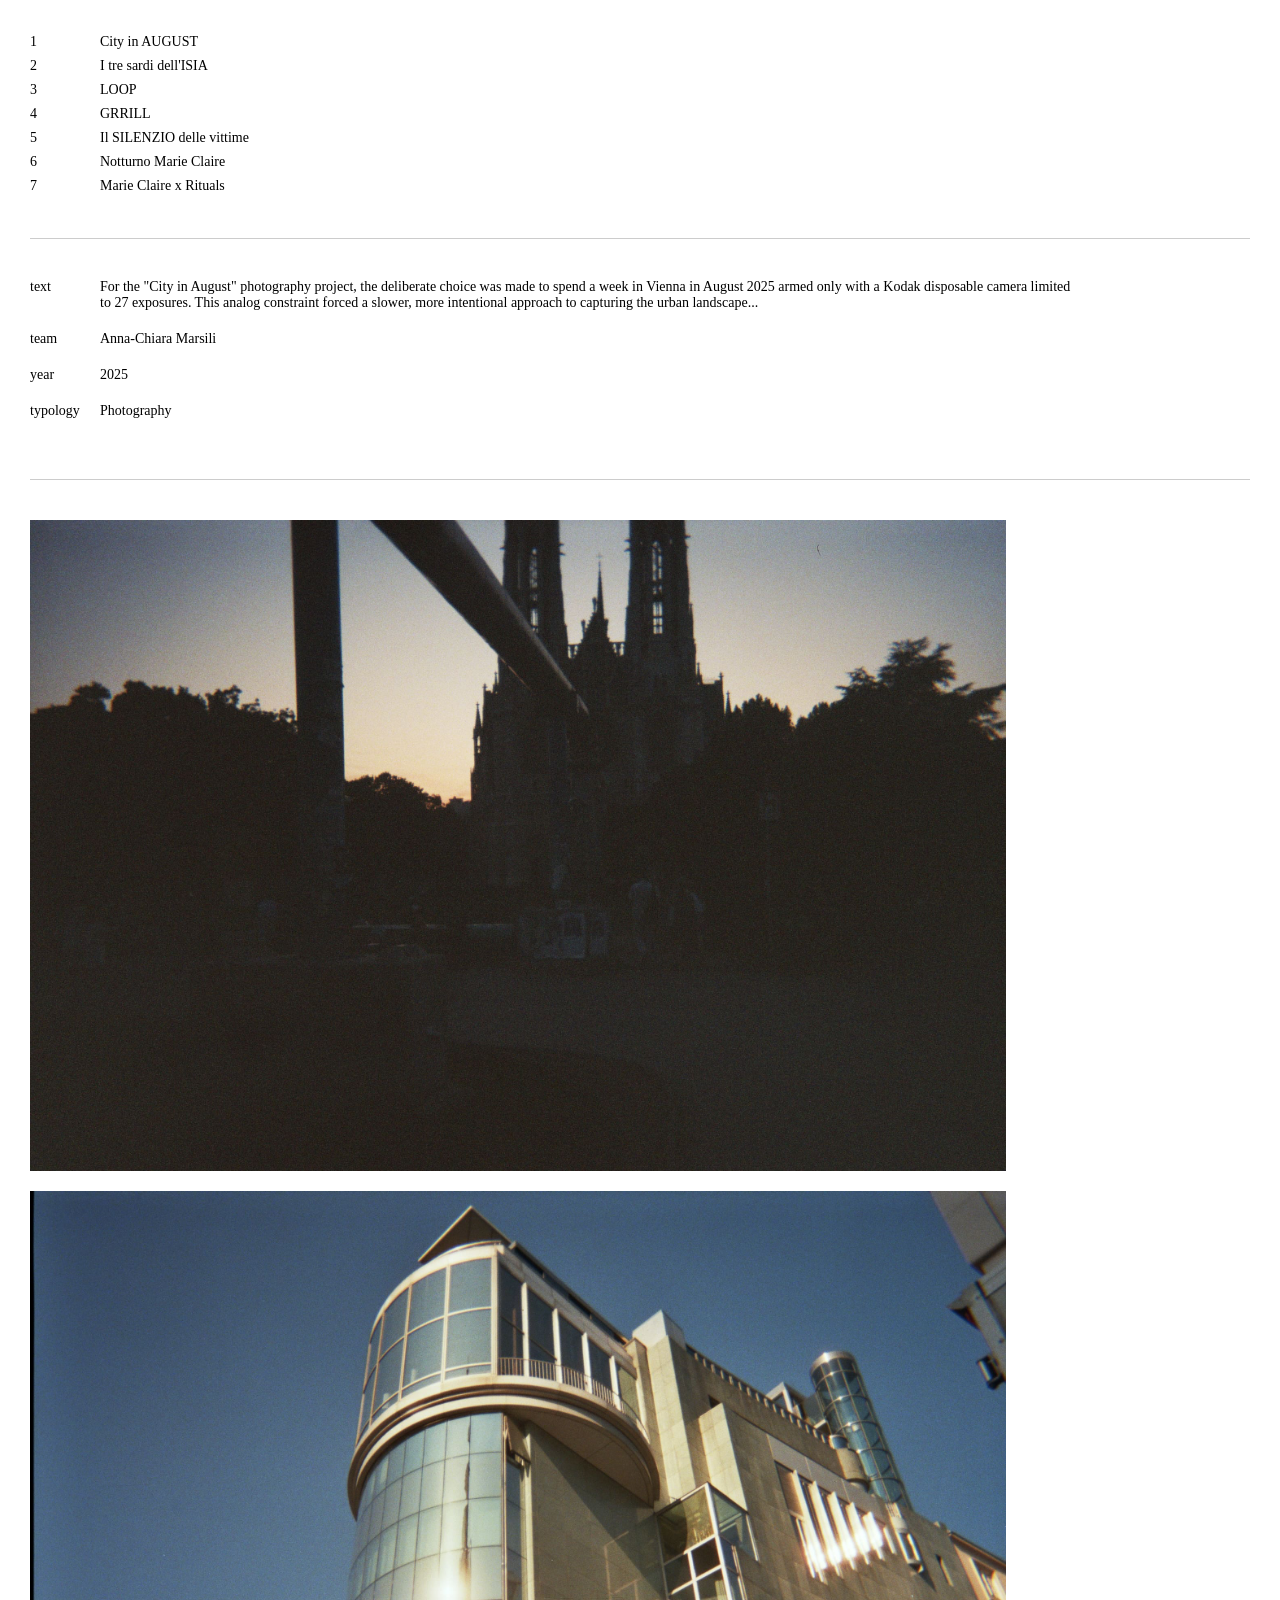
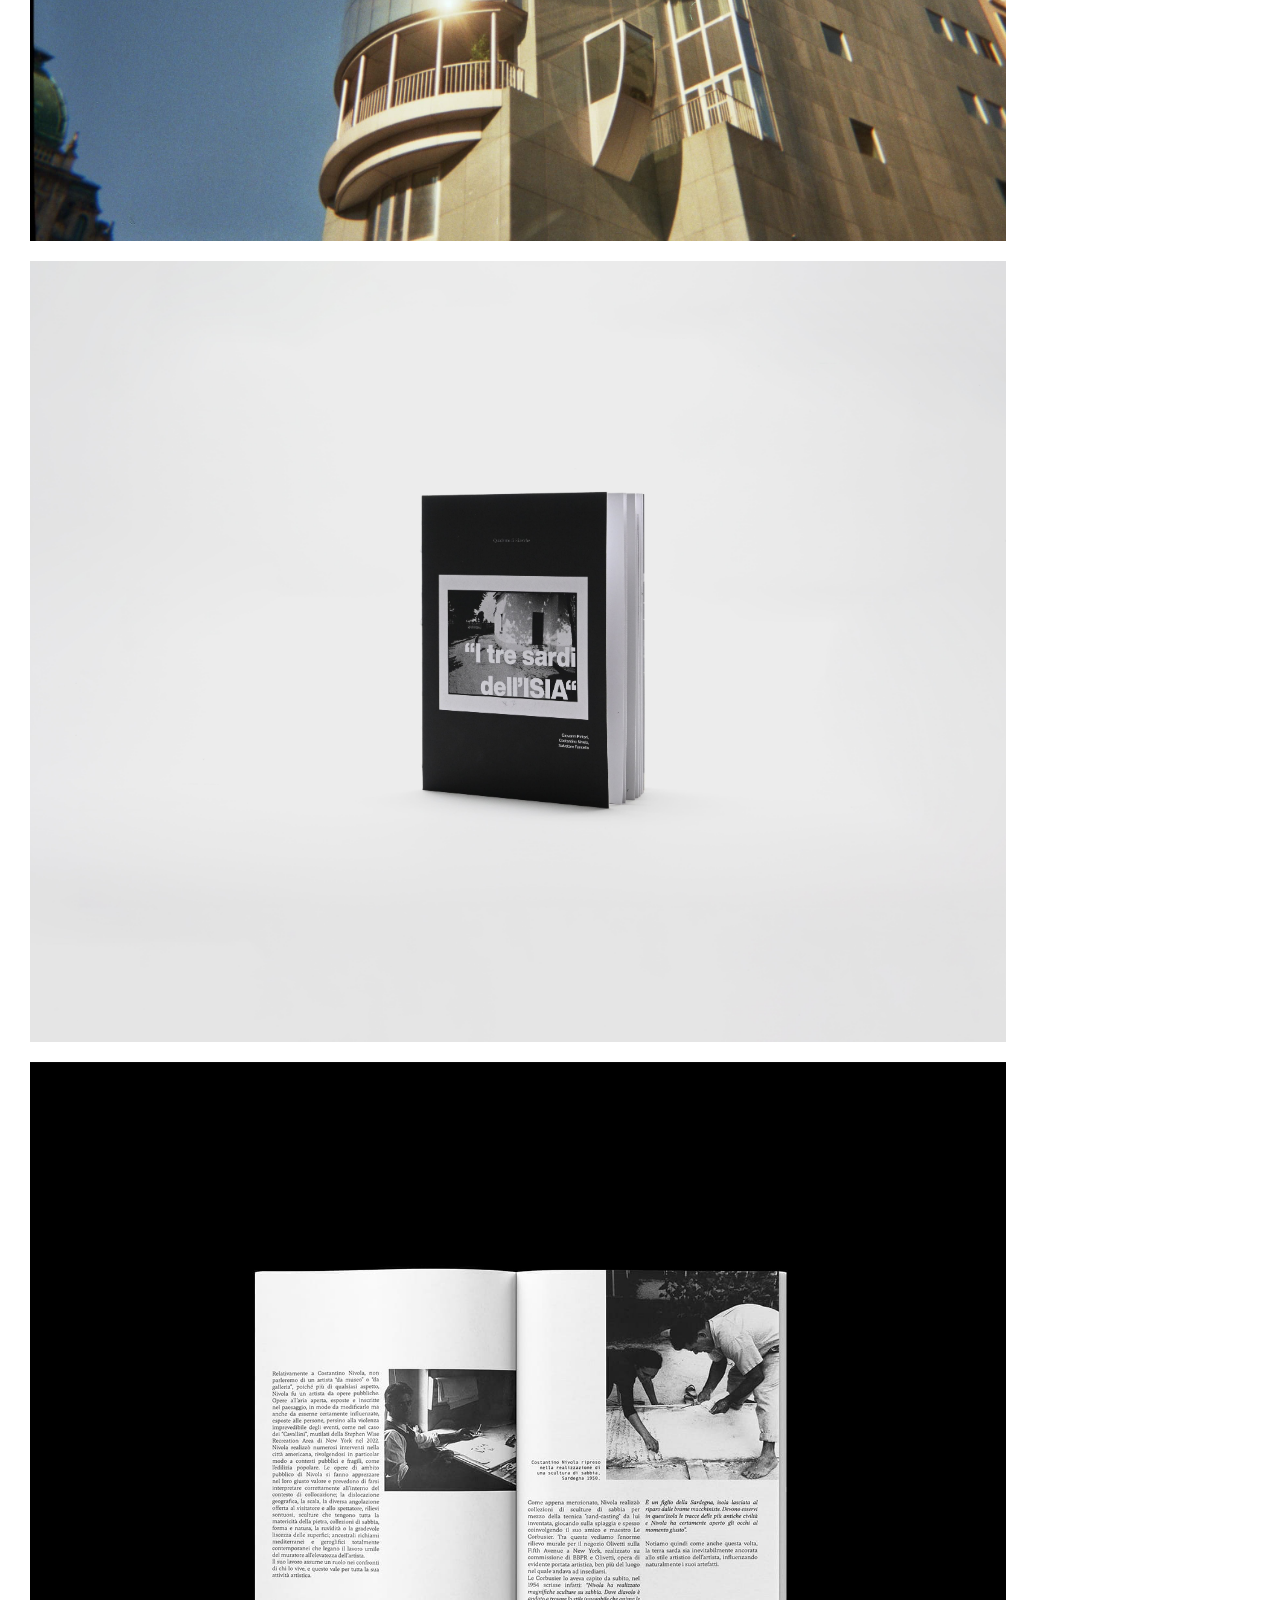
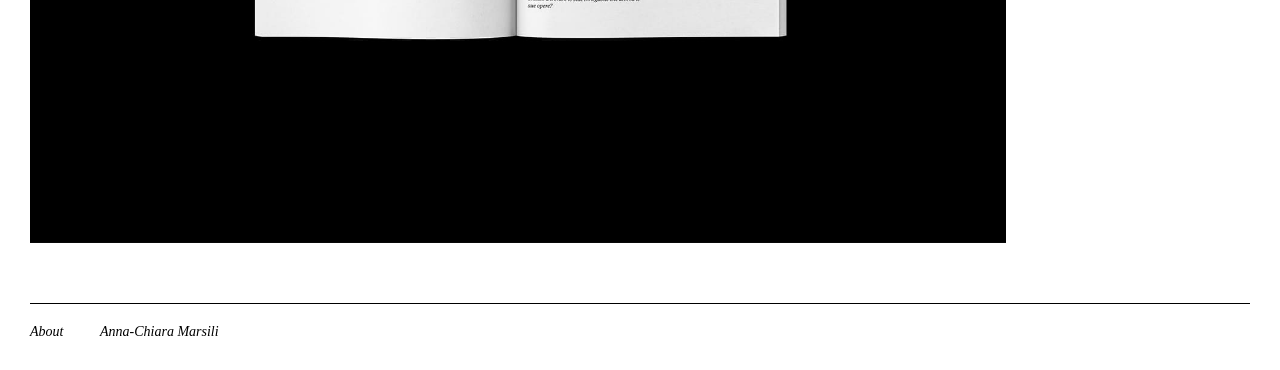
<file: index.html>
<!DOCTYPE html>
<html lang="en">
<head>
    <meta charset="UTF-8">
    <meta name="viewport" content="width=device-width, initial-scale=1.0">
    <title>Anna-Chiara Marsili - Portfolio</title>
    <link rel="stylesheet" href="portfolio.css">
</head>
<body>
      
    <!-- 1. MENU DI SINISTRA -->
    <nav class="menu">
        <div class="menu-row"><div class="label">1</div><div>City in AUGUST</div></div>
        <div class="menu-row"><div class="label">2</div><div>I tre sardi dell'ISIA</div></div>
        <div class="menu-row"><div class="label">3</div><div>LOOP</div></div>
        <div class="menu-row"><div class="label">4</div><div>GRRILL</div></div>
        <div class="menu-row"><div class="label">5</div><div>Il SILENZIO delle vittime</div></div>
        <div class="menu-row"><div class="label">6</div><div>Notturno Marie Claire</div></div>
        <div class="menu-row"><div class="label">7</div><div>Marie Claire x Rituals</div></div>
    </nav>

    <!-- 2. TESTI E DESCRIZIONI -->
    <section class="details-box">
        <div class="details">
            <div class="desc-row"><div class="label">text</div><div class="value">For the "City in August" photography project, the deliberate choice was made to spend a week in Vienna in August 2025 armed only with a Kodak disposable camera limited to 27 exposures. This analog constraint forced a slower, more intentional approach to capturing the urban landscape...</div></div>
            <div class="meta-row"><div class="label">team</div><div>Anna-Chiara Marsili</div></div>
            <div class="meta-row"><div class="label">year</div><div>2025</div></div>
            <div class="meta-row"><div class="label">typology</div><div>Photography</div></div>
        </div>
    </section>

    <!-- 3. GALLERIA PRINCIPALE -->
    <main class="gallery">
        <div>
            <div class="photo-group">
                <img src="./img/city-in-august/city-in-august-01.jpg" alt="City in August 1">
                <img src="./img/city-in-august/city-in-august-02.jpg" alt="City in August 2">
            </div>
            <div class="photo-group">
                <img src="./img/tre-sardi-isia/tre-sardi-isia-01.jpg" alt="I tre sardi 1">
                <img src="./img/tre-sardi-isia/tre-sardi-isia-02.jpg" alt="I tre sardi 2">
            </div>
        </div>
    </main>

    <!-- 4. FOOTER -->
    <footer class="bottom-bar">
        <div class="about-bar">
            <div class="label"><i>About</i></div>
            <div><i>Anna-Chiara Marsili</i></div>
        </div>
    </footer>

</body>
</html>
</file>
<file: portfolio.css>
/* ==========================================================================
   1. IMPOSTAZIONI GENERALI E DI BASE
   ========================================================================== */
body {
    padding: 30px; 
    margin: 0;
    font-family: 'Times New Roman', Times, serif; 
    font-size: 10.5pt;
}

/* ==========================================================================
   2. STRUTTURA MENU (Flexbox per allineare i testi)
   ========================================================================== */
.menu {
    padding-bottom: 40px;
    border-bottom: 1px solid #ccc;
    margin-bottom: 40px;
}

.menu-row {
    display: flex;
    flex-direction: row;
    justify-content: flex-start;
    align-items: flex-start;
    gap: 20px;
    width: 100%;
    padding: 4px 0;
}

/* ==========================================================================
   3. TESTI PROGETTI
   ========================================================================== */
.details-box {
    padding-bottom: 40px;
    border-bottom: 1px solid #ccc;
    margin-bottom: 40px;
}

.desc-row, .meta-row {
    padding-bottom: 20px;
    display: flex;
    flex-direction: row;
    justify-content: flex-start;
    align-items: flex-start;
    gap: 20px;
    width: 100%;
}

.label { width: 50px; } 
.value { width: 80%; } 

/* ==========================================================================
   4. GALLERIA FOTOGRAFICA
   ========================================================================== */
.gallery {
    padding-bottom: 40px;
}

img {
    max-width: 80%; /* Le foto non prendono tutto lo schermo */
    height: auto;
    display: block; 
    margin-bottom: 20px;
}

/* ==========================================================================
   5. SEZIONE ABOUT (IN BASSO)
   ========================================================================== */
.bottom-bar {
    padding-top: 20px;
    border-top: 1px solid #000;
}

.about-bar {
    display: flex;
    flex-direction: row;
    justify-content: flex-start;
    align-items: flex-start;
    gap: 20px;
    width: 100%;
}
</file>
